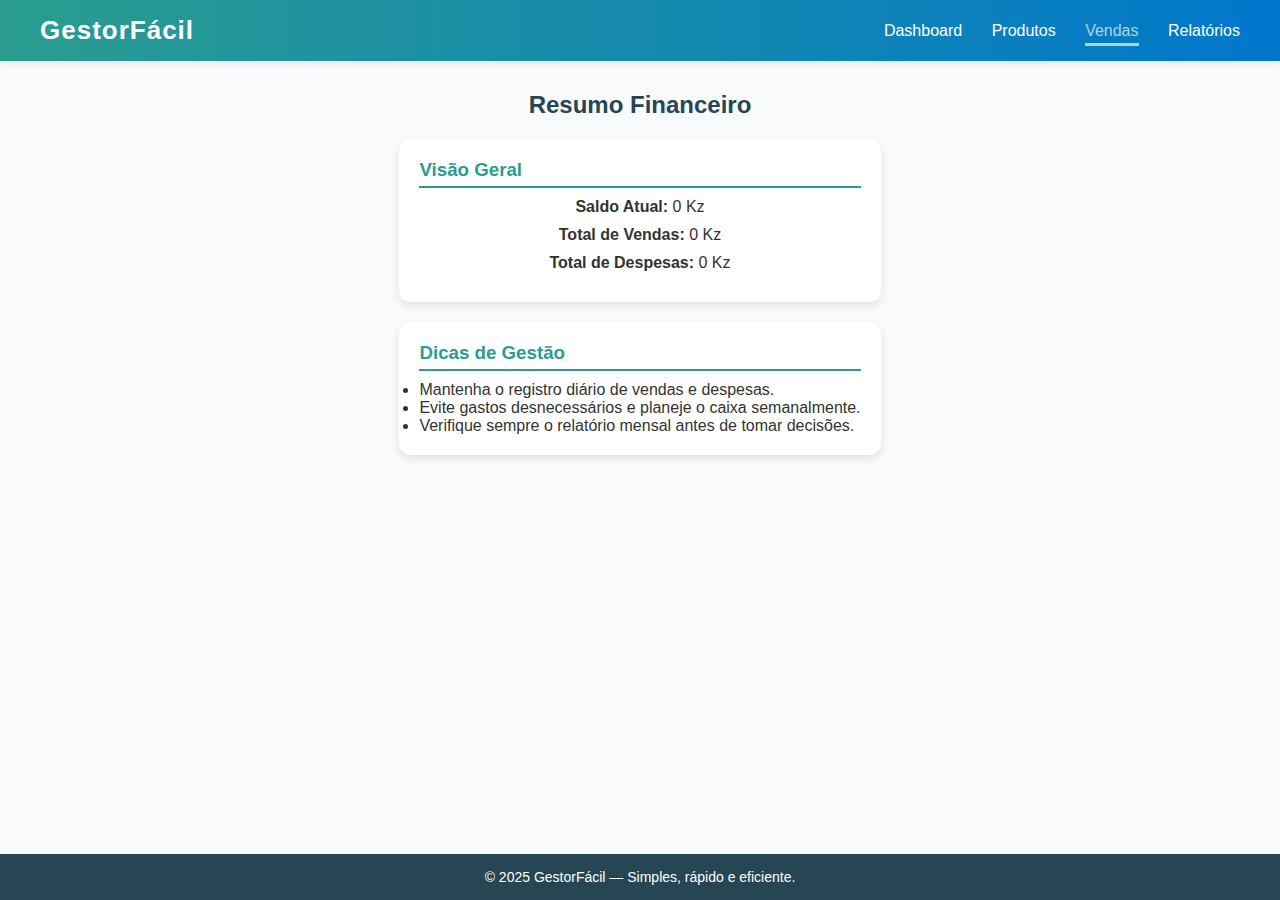
<file: index.html>
<!DOCTYPE html>
<html lang="pt-pt">
<head>
    <meta charset="UTF-8">
    <meta name="viewport" content="width=device-width, initial-scale=1.0">
    <title>GestorFácil - Dashboard</title>
    <link rel="stylesheet" href="style.css?v=3">
</head>
<body>
    <header>
        <h1>GestorFácil</h1>
        <nav>
            <a href="index.html">Dashboard</a>
            <a href="produtos.html">Produtos</a>
            <a href="vendas.html" class="active">Vendas</a>
            <a href="relatorios.html">Relatórios</a>
        </nav>
    </header>

    <main>
        <h2>Resumo Financeiro</h2>

        <section class="relatorio">
            <h3>Visão Geral</h3>
            <p><strong>Saldo Atual:</strong> 0 Kz</p>
            <p><strong>Total de Vendas:</strong> 0 Kz</p>
            <p><strong>Total de Despesas:</strong> 0 Kz</p>
        </section>

        <section class="relatorio">
            <h3>Dicas de Gestão</h3>
            <ul>
                <li>Mantenha o registro diário de vendas e despesas.</li>
                <li>Evite gastos desnecessários e planeje o caixa semanalmente.</li>
                <li>Verifique sempre o relatório mensal antes de tomar decisões.</li>
            </ul>
        </section>
    </main>

    <footer>
        <p>&copy; 2025 GestorFácil — Simples, rápido e eficiente.</p>
    </footer>
</body>
</html>
</file>
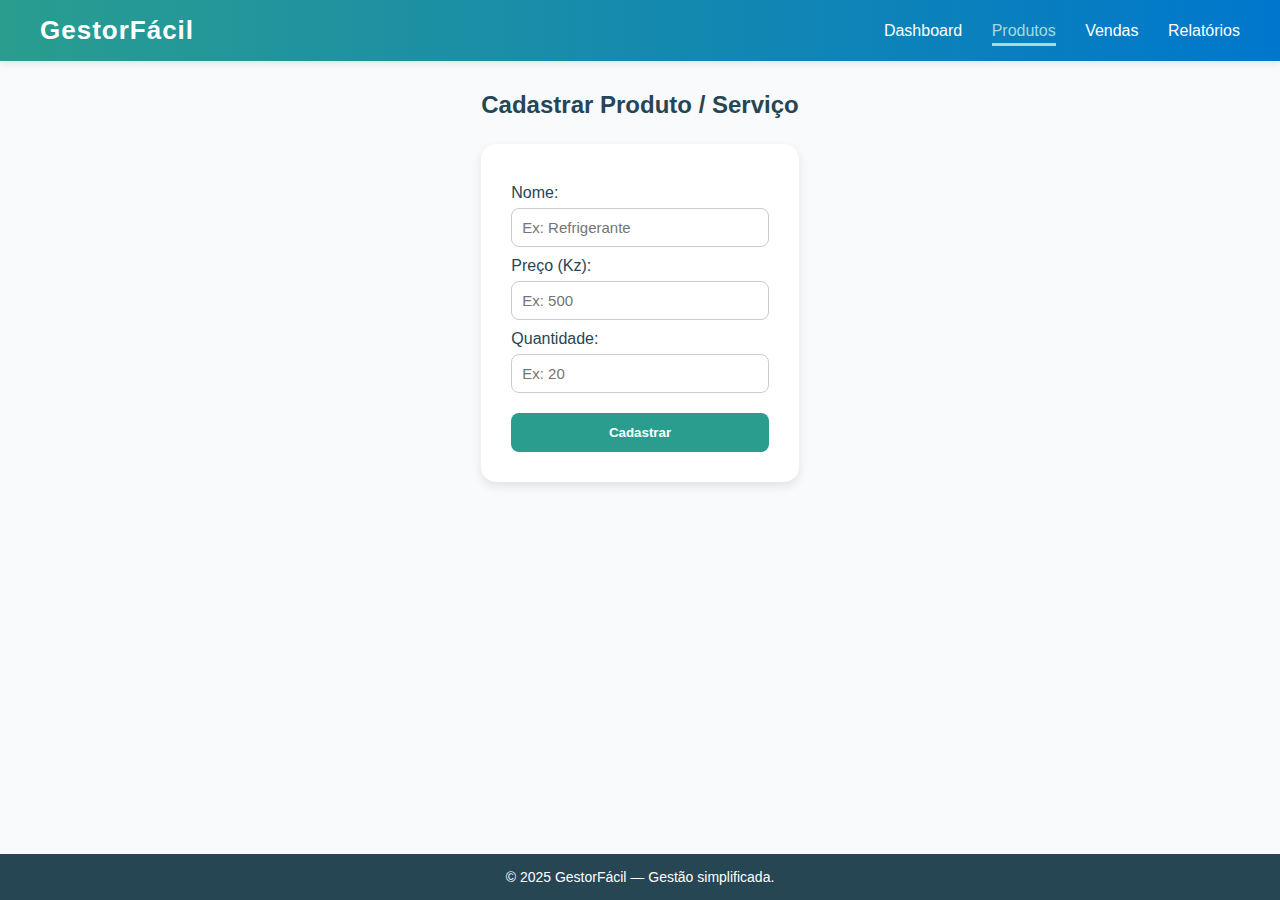
<file: produtos.html>
<!DOCTYPE html>
<html lang="pt-pt">
<head>
    <meta charset="UTF-8">
    <meta name="viewport" content="width=device-width, initial-scale=1.0">
    <title>GestorFácil - Produtos</title>
    <link rel="stylesheet" href="style.css">
</head>
<body>
    <header>
        <h1>GestorFácil</h1>
        <nav>
            <a href="index.html">Dashboard</a>
            <a href="produtos.html" class="active">Produtos</a>
            <a href="vendas.html">Vendas</a>
            <a href="relatorios.html">Relatórios</a>
        </nav>
    </header>

    <main>
        <h2>Cadastrar Produto / Serviço</h2>

        <form>
            <label for="nome">Nome:</label>
            <input type="text" id="nome" name="nome" placeholder="Ex: Refrigerante" required>

            <label for="preco">Preço (Kz):</label>
            <input type="number" id="preco" name="preco" placeholder="Ex: 500" required>

            <label for="quantidade">Quantidade:</label>
            <input type="number" id="quantidade" name="quantidade" placeholder="Ex: 20" required>

            <button type="submit">Cadastrar</button>
        </form>
    </main>

    <footer>
        <p>&copy; 2025 GestorFácil — Gestão simplificada.</p>
    </footer>
</body>
</html>
</file>
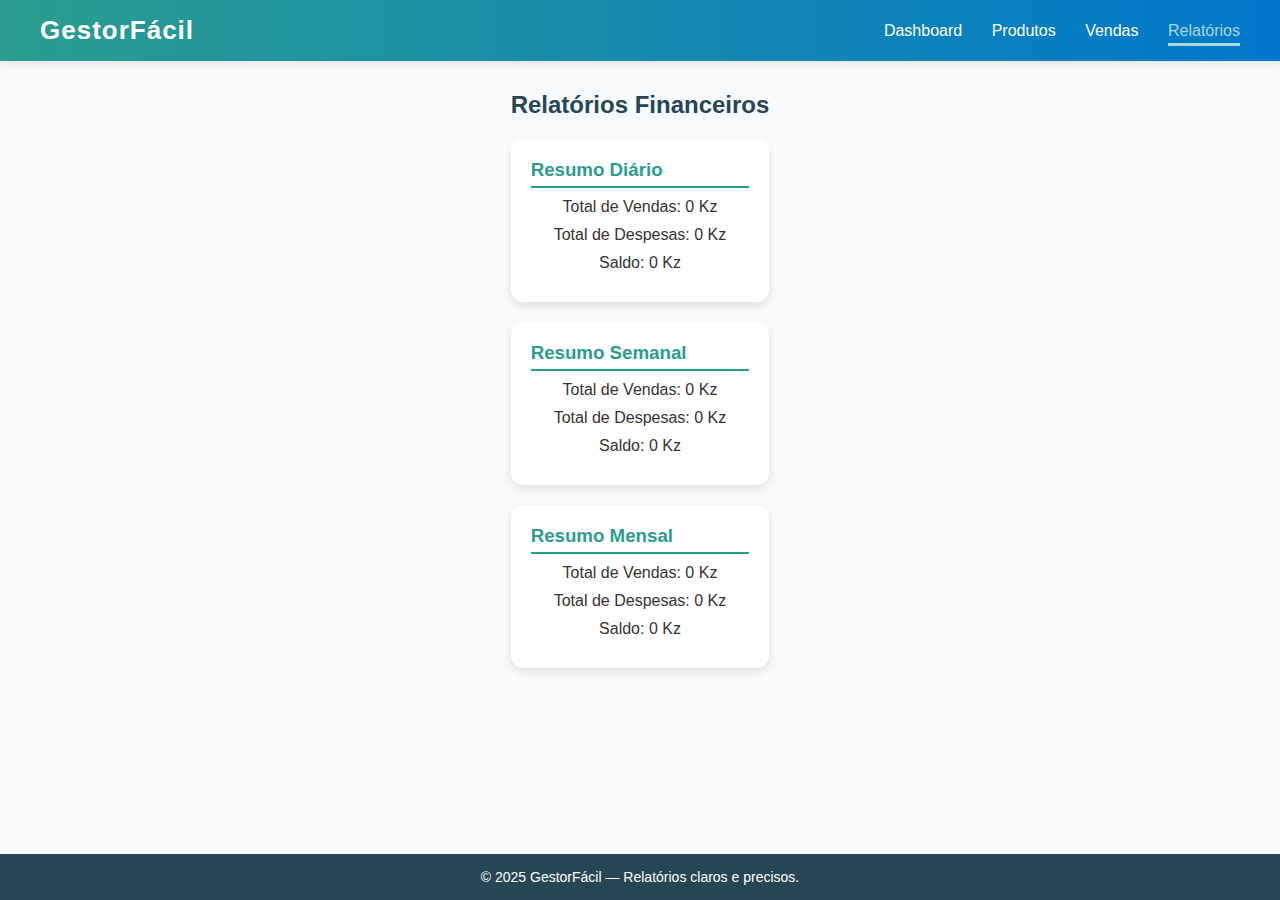
<file: relatorios.html>
<!DOCTYPE html>
<html lang="pt-pt">
<head>
    <meta charset="UTF-8">
    <meta name="viewport" content="width=device-width, initial-scale=1.0">
    <title>GestorFácil - Relatórios</title>
    <link rel="stylesheet" href="style.css">
</head>
<body>
    <header>
        <h1>GestorFácil</h1>
        <nav>
            <a href="index.html">Dashboard</a>
            <a href="produtos.html">Produtos</a>
            <a href="vendas.html">Vendas</a>
            <a href="relatorios.html" class="active">Relatórios</a>
        </nav>
    </header>

    <main>
        <h2>Relatórios Financeiros</h2>

        <section class="relatorio">
            <h3>Resumo Diário</h3>
            <p>Total de Vendas: 0 Kz</p>
            <p>Total de Despesas: 0 Kz</p>
            <p>Saldo: 0 Kz</p>
        </section>

        <section class="relatorio">
            <h3>Resumo Semanal</h3>
            <p>Total de Vendas: 0 Kz</p>
            <p>Total de Despesas: 0 Kz</p>
            <p>Saldo: 0 Kz</p>
        </section>

        <section class="relatorio">
            <h3>Resumo Mensal</h3>
            <p>Total de Vendas: 0 Kz</p>
            <p>Total de Despesas: 0 Kz</p>
            <p>Saldo: 0 Kz</p>
        </section>
    </main>

    <footer>
        <p>&copy; 2025 GestorFácil — Relatórios claros e precisos.</p>
    </footer>
</body>
</html>
</file>
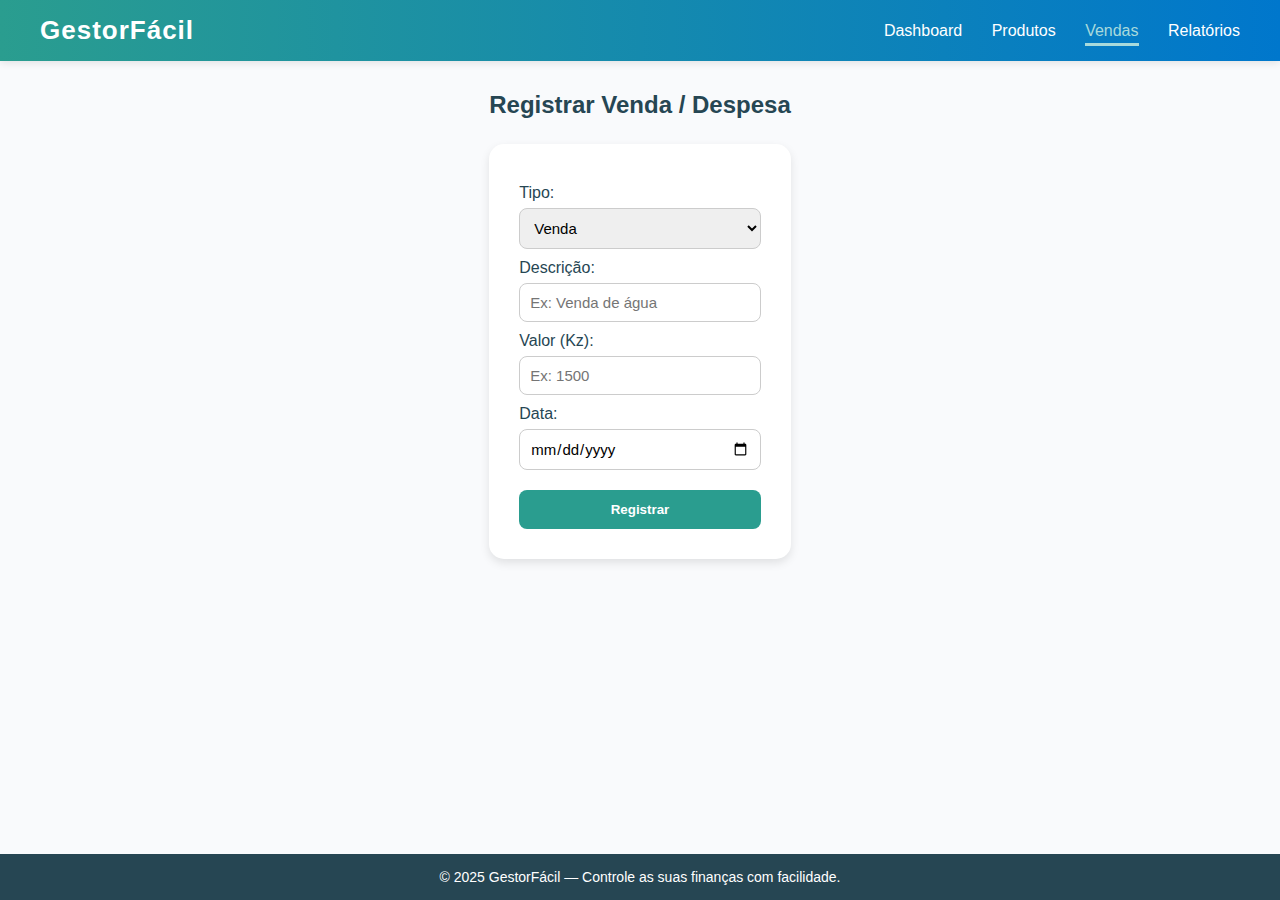
<file: vendas.html>
<!DOCTYPE html>
<html lang="pt-pt">
<head>
    <meta charset="UTF-8">
    <meta name="viewport" content="width=device-width, initial-scale=1.0">
    <title>GestorFácil - Vendas</title>
    <link rel="stylesheet" href="style.css">
</head>
<body>
    <header>
        <h1>GestorFácil</h1>
        <nav>
            <a href="index.html">Dashboard</a>
            <a href="produtos.html">Produtos</a>
            <a href="vendas.html" class="active">Vendas</a>
            <a href="relatorios.html">Relatórios</a>
        </nav>
    </header>

    <main>
        <h2>Registrar Venda / Despesa</h2>

        <form>
            <label for="tipo">Tipo:</label>
            <select id="tipo" name="tipo" required>
                <option value="venda">Venda</option>
                <option value="despesa">Despesa</option>
            </select>

            <label for="descricao">Descrição:</label>
            <input type="text" id="descricao" name="descricao" placeholder="Ex: Venda de água" required>

            <label for="valor">Valor (Kz):</label>
            <input type="number" id="valor" name="valor" placeholder="Ex: 1500" required>

            <label for="data">Data:</label>
            <input type="date" id="data" name="data" required>

            <button type="submit">Registrar</button>
        </form>
    </main>

    <footer>
        <p>&copy; 2025 GestorFácil — Controle as suas finanças com facilidade.</p>
    </footer>
</body>
</html>
</file>
<file: style.css>
* {
    margin: 0;
    padding: 0;
    box-sizing: border-box;
    font-family: "Poppins", Arial, sans-serif;
}
body {
    background-color: #f9fafc;
    color: #333;
    min-height: 100vh;
    display: flex;
    flex-direction: column;
}
header {
    display: flex;
    justify-content: space-between;
    align-items: center;
    padding: 15px 40px;
    background: linear-gradient(90deg, #2a9d8f, #0077cc);
    color: white;
    box-shadow: 0 2px 8px rgba(0, 0, 0, 0.1);
}
header h1 {
    font-size: 26px;
    font-weight: 600;
    letter-spacing: 1px;
}
nav a {
    text-decoration: none;
    margin-left: 25px;
    font-weight: 500;
    color: white;
    transition: color 0.3s, transform 0.3s;
}
nav a:hover {
    color: #f1faee;
    transform: scale(1.1);
}

nav a.active {
    color: #a8dadc;
    border-bottom: 3px solid #a8dadc;
    padding-bottom: 4px;
    transition: all 0.3s ease;
}
main {
    flex: 1;
    padding: 30px 20px;
    max-width: 900px;
    margin: 0 auto;
}
main h2 {
    color: #264653;
    margin-bottom: 20px;
    text-align: center;
}
main p {
    font-size: 16px;
    margin-bottom: 10px;
    text-align: center;
}
form {
    display: flex;
    flex-direction: column;
    max-width: 450px;
    margin: 25px auto;
    background: white;
    padding: 30px;
    border-radius: 15px;
    box-shadow: 0 4px 10px rgba(0, 0, 0, 0.1);
    transition: transform 0.2s;
}
form:hover {
    transform: translateY(-2px);
}
label {
    font-weight: 500;
    color: #264653;
    margin-top: 10px;
}
input, select {
    padding: 10px;
    margin-top: 6px;
    border: 1px solid #ccc;
    border-radius: 8px;
    font-size: 15px;
    outline: none;
    transition: border-color 0.3s;
}
input:focus, select:focus {
    border-color: #2a9d8f;
}
button {
    margin-top: 20px;
    padding: 12px;
    background: #2a9d8f;
    color: white;
    border: none;
    border-radius: 8px;
    font-weight: 600;
    cursor: pointer;
    transition: background 0.3s, transform 0.2s; 
}
button:hover {
    background: #21867a;
    transform: scale(1.02);
}
.relatorio {
    background: white;
    padding: 20px;
    margin: 20px auto;
    max-width: 600px;
    border-radius: 12px;
    box-shadow: 0 4px 8px rgba(0, 0, 0, 0.1);
    transition: transform 0.2s;
}
.relatorio:hover {
    transform: translateY(-3px);
}
.relatorio h3 {
    color: #2a9d8f;
    margin-bottom: 10px;
    border-bottom: 2px solid #2a9d8f;
    padding-bottom: 5px;
}
footer {
    background-color: #264653;
    color: white;
    text-align: center;
    padding: 15px 0;
    font-size: 14px;
    margin-top: auto;
}
@media (max-width: 600px) {
    header {
        flex-direction: column;
        align-items: center;
        text-align: center;
        padding: 15px 10px;
    }
    nav {
        display: flex;
        flex-wrap: wrap;
        justify-content: center;
        margin-top: 10px;
        gap: 10px;
    }
    nav a {
        margin: 0;
        font-size: 16px;
        padding: 5px 10px;
        border-radius: 8px;
    }
    nav a.active {
        border-bottom: none;
        background: rgba(255, 255, 255, 0.2);  /* Destaque leve no link ativo */
    }
    form {
        width: 90%;
    }
    .relatorio {
        width: 90%;
    }
}
</file>
